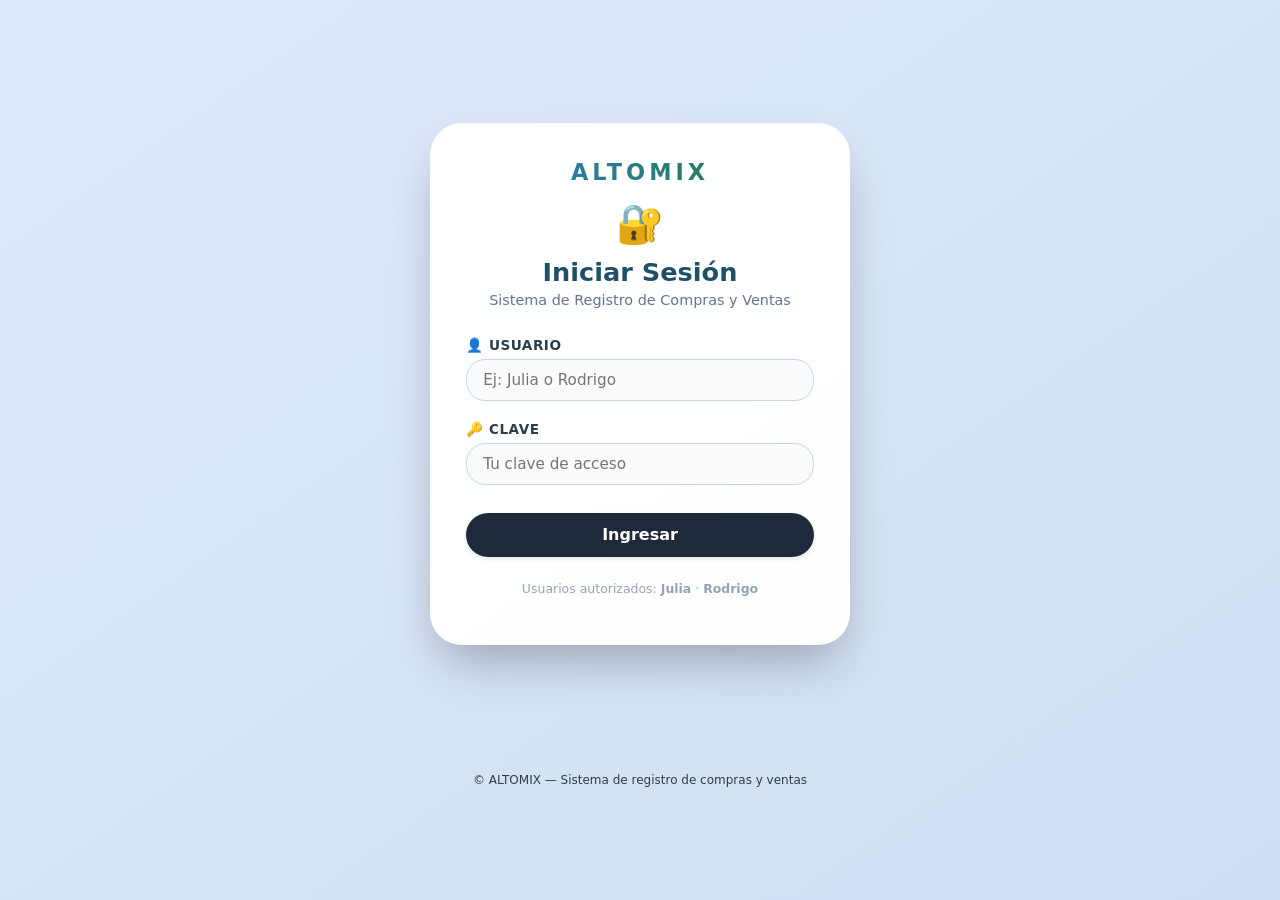
<file: index.html>
<!DOCTYPE html>
<html lang="es">
<head>
    <meta charset="UTF-8">
    <meta name="viewport" content="width=device-width, initial-scale=1.0">
    <title>ALTOMIX — Inicio</title>
    <link rel="stylesheet" href="css/styles.css">
</head>
<body>
<script src="js/auth.js"></script>
<script>Auth.protegerPagina();</script>

<div class="app-container">
    <div class="user-bar">
        👤 Conectado como: <strong id="usuarioActual">—</strong>
        <button id="btnLogout" class="btn-logout">Cerrar sesión</button>
    </div>

    <div class="nav-bar">
        <a href="index.html" class="active">🏠 Inicio</a>
        <a href="ingresos.html" class="ventas-link">📈 Ingresos (Ventas)</a>
        <a href="gastos.html">📉 Gastos (Compras)</a>
        <a href="informe.html">📊 Informe</a>
    </div>

    <div class="card" style="text-align:center; padding: 3rem 2rem;">
        <div class="brand-logo brand-logo-lg">ALTOMIX</div>
        <h2 style="border-left:none; justify-content:center; font-size:2rem;">📊 Registro de Compras y Ventas</h2>
        <p style="color:#475569; max-width:600px; margin: 0 auto 2rem;">
            Gestiona tus ingresos y gastos por separado, y consulta el informe general con balance en tiempo real.
        </p>

        <div class="dashboard-grid">
            <a href="ingresos.html" class="dashboard-card">
                <div class="icon">📈</div>
                <h3>Ingresos</h3>
                <p>Registrar ventas</p>
            </a>
            <a href="gastos.html" class="dashboard-card">
                <div class="icon">📉</div>
                <h3>Gastos</h3>
                <p>Registrar compras</p>
            </a>
            <a href="informe.html" class="dashboard-card">
                <div class="icon">📊</div>
                <h3>Informe</h3>
                <p>Historial y balance</p>
            </a>
        </div>
    </div>

    <footer>© ALTOMIX — Compra: boleta/factura + formas de pago. Venta: efectivo, transferencia, débito, crédito.</footer>
</div>
</body>
</html>
</file>
<file: css/styles.css>
* {
    box-sizing: border-box;
    font-family: system-ui, 'Segoe UI', 'Roboto', 'Helvetica Neue', sans-serif;
}

body {
    background: linear-gradient(145deg, #e0eafc 0%, #cfdef3 100%);
    margin: 0;
    padding: 24px 16px;
    min-height: 100vh;
    display: flex;
    justify-content: center;
    align-items: flex-start;
}

.app-container {
    max-width: 1400px;
    width: 100%;
    margin: 0 auto;
}

/* ===== MARCA ALTOMIX ===== */
.brand-logo {
    display: inline-block;
    font-weight: 900;
    font-size: 1.4rem;
    letter-spacing: 4px;
    color: #1f5068;
    background: linear-gradient(90deg, #2c7da0, #2b7a62);
    -webkit-background-clip: text;
    background-clip: text;
    -webkit-text-fill-color: transparent;
    margin-bottom: 0.6rem;
    padding: 0 4px;
}
.brand-logo-lg {
    font-size: 2.4rem;
    letter-spacing: 6px;
    margin-bottom: 1rem;
}

/* ===== NAVEGACIÓN ===== */
.nav-bar {
    display: flex;
    gap: 12px;
    flex-wrap: wrap;
    margin-bottom: 24px;
    justify-content: center;
}

.nav-bar a {
    text-decoration: none;
    background: #1e293b;
    color: #fff;
    padding: 0.7rem 1.4rem;
    border-radius: 2rem;
    font-weight: 600;
    font-size: 0.95rem;
    transition: 0.2s;
    box-shadow: 0 2px 5px rgba(0,0,0,0.1);
}

.nav-bar a:hover { background: #0f172a; transform: scale(0.98); }
.nav-bar a.active { background: #2c7da0; }
.nav-bar a.ventas-link.active { background: #2b7a62; }

/* ===== BARRA DE USUARIO ===== */
.user-bar {
    display: flex;
    justify-content: flex-end;
    align-items: center;
    gap: 12px;
    margin-bottom: 16px;
    padding: 0 4px;
    font-size: 0.9rem;
    color: #1e293b;
    flex-wrap: wrap;
}

.user-bar strong { color: #2c7da0; }

.btn-logout {
    background: #dc2626;
    color: white;
    border: none;
    border-radius: 2rem;
    padding: 0.5rem 1.1rem;
    font-size: 0.85rem;
    font-weight: 600;
    cursor: pointer;
    width: auto;
    margin: 0;
    box-shadow: 0 2px 5px rgba(0,0,0,0.1);
    transition: 0.2s;
}
.btn-logout:hover { background: #b91c1c; transform: none; }

/* ===== LAYOUT ===== */
.row-panels {
    display: flex;
    flex-wrap: wrap;
    gap: 24px;
    justify-content: center;
}

.card {
    background: rgba(255, 255, 255, 0.96);
    border-radius: 2rem;
    box-shadow: 0 20px 35px -12px rgba(0, 0, 0, 0.25);
    padding: 1.6rem 1.8rem;
    flex: 1;
    min-width: 320px;
    border: 1px solid rgba(255,255,255,0.5);
}

.card h2 {
    display: flex;
    align-items: center;
    gap: 0.6rem;
    font-weight: 600;
    font-size: 1.6rem;
    margin-top: 0;
    margin-bottom: 1.5rem;
    border-left: 6px solid;
    padding-left: 1rem;
}

.card.compras h2 { border-left-color: #2c7da0; color: #1f5068; }
.card.ventas h2 { border-left-color: #2e7d64; color: #1e5a48; }

/* ===== FORMULARIOS ===== */
.form-group {
    margin-bottom: 1.2rem;
    display: flex;
    flex-direction: column;
    gap: 0.4rem;
}

label {
    font-weight: 600;
    font-size: 0.85rem;
    text-transform: uppercase;
    letter-spacing: 0.5px;
    color: #2c3e4e;
}

input, select {
    background: #f8fafc;
    border: 1px solid #cbd5e1;
    border-radius: 1.2rem;
    padding: 0.7rem 1rem;
    font-size: 0.95rem;
    transition: 0.2s;
    outline: none;
}

input:focus, select:focus {
    border-color: #3b82f6;
    box-shadow: 0 0 0 3px rgba(59,130,246,0.2);
}

button {
    background: #1e293b;
    color: white;
    border: none;
    border-radius: 2rem;
    padding: 0.8rem 1.2rem;
    font-weight: bold;
    font-size: 1rem;
    cursor: pointer;
    transition: 0.2s;
    margin-top: 0.5rem;
    width: 100%;
    box-shadow: 0 2px 5px rgba(0,0,0,0.1);
}

button:hover { background: #0f172a; transform: scale(0.98); }

.btn-venta { background: #2b7a62; }
.btn-venta:hover { background: #1e5a48; }
.btn-compra { background: #2c7da0; }
.btn-compra:hover { background: #1f5e7a; }

/* ===== TABLAS ===== */
.tabla-container {
    background: white;
    border-radius: 1.8rem;
    margin-top: 2.2rem;
    padding: 1.2rem 0.5rem 1.5rem 0.5rem;
    box-shadow: 0 12px 28px -8px rgba(0,0,0,0.2);
    overflow-x: auto;
}

.tabla-container h3 {
    margin: 0 0 1rem 1rem;
    font-size: 1.4rem;
    display: flex;
    align-items: center;
    gap: 8px;
}

.tabla-container .brand-logo {
    margin-left: 1rem;
}

table {
    width: 100%;
    border-collapse: collapse;
    font-size: 0.85rem;
    min-width: 800px;
}

th, td {
    text-align: left;
    padding: 12px 10px;
    border-bottom: 1px solid #e2e8f0;
}

th {
    background-color: #f1f5f9;
    color: #1e293b;
    font-weight: 600;
    position: sticky;
    top: 0;
}

.badge {
    display: inline-block;
    background: #eef2ff;
    padding: 4px 10px;
    border-radius: 40px;
    font-size: 0.75rem;
    font-weight: 500;
}

.tipo-compra { background: #dbeafe; color:#1e3a8a; }
.tipo-venta { background: #dcfce7; color:#166534; }

.delete-btn {
    background: none;
    border: none;
    color: #dc2626;
    font-size: 1.2rem;
    cursor: pointer;
    width: auto;
    padding: 0 6px;
    box-shadow: none;
    margin: 0;
}
.delete-btn:hover {
    background: #fee2e2;
    transform: none;
    border-radius: 30px;
}

/* ===== RESUMEN ===== */
.resumen {
    display: flex;
    justify-content: space-between;
    margin-top: 1rem;
    gap: 1rem;
    flex-wrap: wrap;
}
.resumen-card {
    background: #f1f5f9;
    border-radius: 1.5rem;
    padding: 0.8rem 1.5rem;
    text-align: center;
    flex: 1;
    min-width: 180px;
}
.resumen-card span:first-child {
    font-weight: 500;
    color: #334155;
}
.resumen-card .valor {
    font-size: 1.6rem;
    font-weight: bold;
    margin-top: 6px;
    display: block;
}

.fecha-hora {
    font-family: monospace;
    font-size: 0.8rem;
    white-space: nowrap;
}

/* ===== FILTROS ===== */
.filtros {
    display: flex;
    gap: 12px;
    flex-wrap: wrap;
    margin: 0 0 1rem 1rem;
}
.filtros select, .filtros input {
    padding: 0.5rem 0.8rem;
    font-size: 0.85rem;
    border-radius: 1rem;
}

/* ===== DASHBOARD ===== */
.dashboard-grid {
    display: grid;
    grid-template-columns: repeat(auto-fit, minmax(220px, 1fr));
    gap: 20px;
    margin-top: 24px;
}

.dashboard-card {
    background: white;
    border-radius: 1.8rem;
    padding: 1.6rem;
    text-align: center;
    box-shadow: 0 12px 28px -8px rgba(0,0,0,0.2);
    text-decoration: none;
    color: inherit;
    transition: 0.2s;
}
.dashboard-card:hover { transform: translateY(-4px); }
.dashboard-card .icon { font-size: 2.2rem; }
.dashboard-card h3 { margin: 10px 0 6px; font-size: 1.2rem; }
.dashboard-card p { margin: 0; color: #64748b; font-size: 0.9rem; }

/* ===== LOGIN ===== */
.login-container {
    display: flex;
    justify-content: center;
    align-items: center;
    min-height: 80vh;
}

.login-card {
    background: rgba(255, 255, 255, 0.97);
    border-radius: 2rem;
    box-shadow: 0 25px 50px -12px rgba(0, 0, 0, 0.3);
    padding: 2.2rem 2.2rem;
    width: 100%;
    max-width: 420px;
    text-align: center;
    border: 1px solid rgba(255,255,255,0.5);
}

.login-icon {
    font-size: 2.4rem;
    margin: 0.4rem 0 0.6rem;
}

.login-card h2 {
    margin: 0 0 0.3rem;
    color: #1f5068;
    font-size: 1.6rem;
}

.login-subtitulo {
    color: #64748b;
    font-size: 0.9rem;
    margin: 0 0 1.8rem;
}

.login-card form {
    text-align: left;
}

.login-error {
    background: #fee2e2;
    color: #b91c1c;
    padding: 0.7rem 1rem;
    border-radius: 1rem;
    font-size: 0.85rem;
    margin-bottom: 1rem;
    text-align: center;
    font-weight: 600;
}

.login-hint {
    margin-top: 1.5rem;
    font-size: 0.78rem;
    color: #94a3b8;
}

/* ===== FOOTER ===== */
footer {
    text-align: center;
    margin-top: 1.8rem;
    font-size: 0.75rem;
    color: #2c3e4e;
}

/* ===== FILTROS RÁPIDOS ===== */
.filtros-rapidos {
    display: flex;
    gap: 8px;
    flex-wrap: wrap;
    margin: 0 1rem 1rem 1rem;
}

.filtro-btn {
    background: #e2e8f0;
    color: #1e293b;
    border: 2px solid transparent;
    border-radius: 2rem;
    padding: 0.5rem 1rem;
    font-size: 0.85rem;
    font-weight: 600;
    cursor: pointer;
    width: auto;
    margin: 0;
    box-shadow: none;
    transition: 0.2s;
}

.filtro-btn:hover {
    background: #cbd5e1;
    transform: none;
}

.filtro-btn.active {
    background: #2c7da0;
    color: white;
    border-color: #1f5068;
}

/* ===== BOTÓN EXCEL ===== */
.btn-excel {
    background: #15803d;
    color: white;
    border: none;
    border-radius: 1rem;
    padding: 0.5rem 1rem;
    font-size: 0.85rem;
    font-weight: 600;
    cursor: pointer;
    width: auto;
    margin: 0;
    box-shadow: 0 2px 5px rgba(0,0,0,0.1);
    transition: 0.2s;
}
.btn-excel:hover { background: #166534; transform: scale(0.98); }

/* ===== INFO PERÍODO ===== */
.periodo-info {
    margin: 0 0 0.8rem 1rem;
    padding: 0.5rem 1rem;
    background: #eff6ff;
    border-left: 4px solid #3b82f6;
    border-radius: 0.5rem;
    font-size: 0.85rem;
    color: #1e3a8a;
    display: inline-block;
    font-weight: 500;
}
</file>
